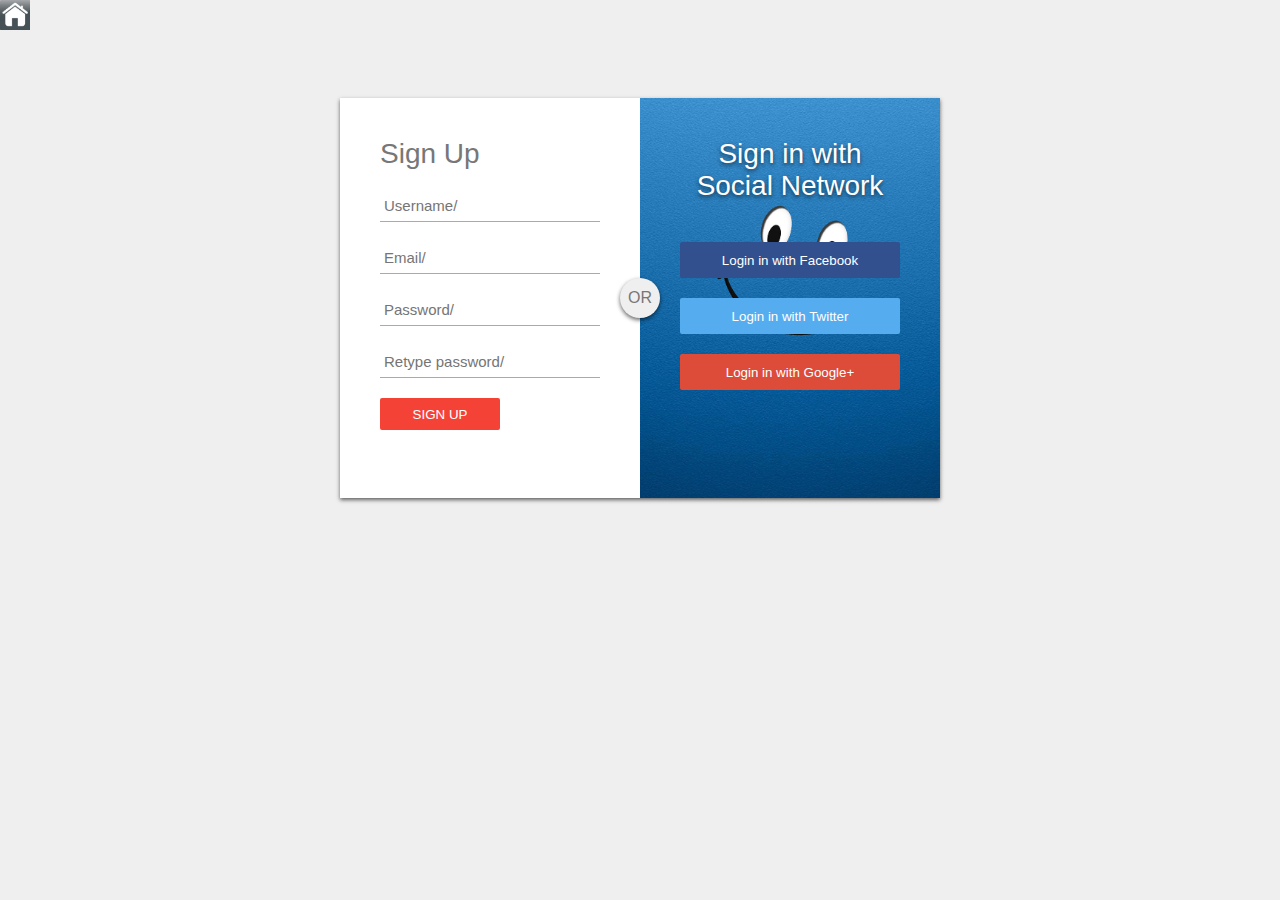
<file: html/index.html>
<!DOCTYPE html>
<html>
<head>
  <title>Signup Form</title>
    <link rel="stylesheet" type="text/css" href="style.css">
</head>
<body>
	<a id="home" href="pizza hub.html"><img src="home button.jpg" alt="home" height="30" width="30"></a>
  <div id="logic-box">
    <div class="left-box">
      <h1>Sign Up</h1>
      <input type="text" name="username" placeholder="Username/">
      <input type="text" name="email" placeholder="Email/">
      <input type="password" name="password" placeholder="Password/">
      <input type="password" name="password2" placeholder="Retype password/">
      <input type="submit" name="signup-button" value="Sign Up">
      
  </div>
  <div class="right-box">
      <span class="signinwith">Sign in with<br/>Social Network</span>
      <button class="social facebook">Login in with Facebook</button>
      <button class="social twitter">Login in with Twitter</button>
      <button class="social google">Login in with Google+</button>
    
  </div>
    <div class="or">OR</div>
  </div>
</body>
</html>
</file>
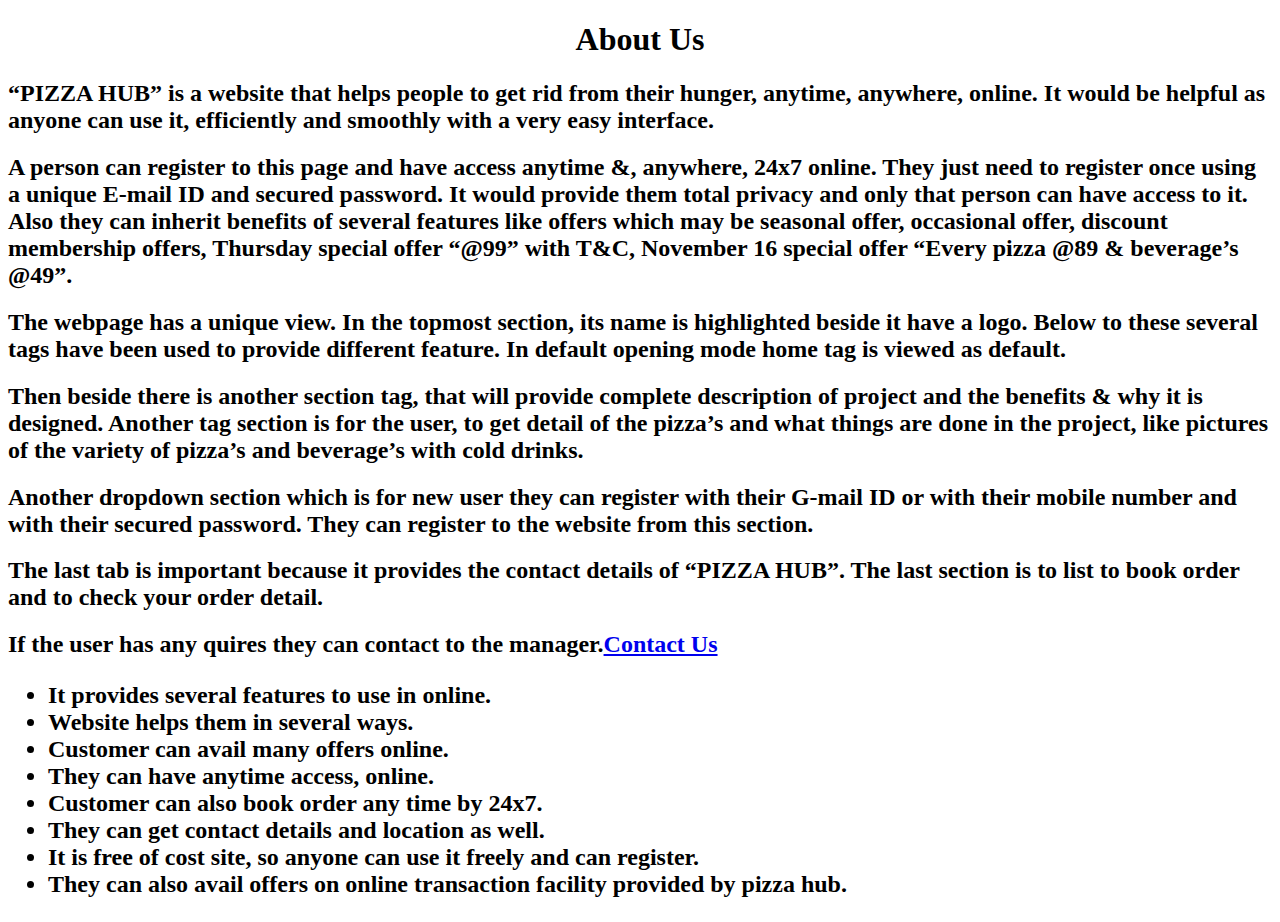
<file: html/aboutus.html>
<! doctype html>
<!DOCTYPE html>
<html>
<head>
	<title>about us</title>
</head>
<body>
	<center><h1>About Us</h1></center>
	<h2>“PIZZA HUB” is a website that helps people to get rid from their hunger, anytime, anywhere, online. It would be helpful as anyone can use it, efficiently and smoothly with a very easy interface.</h2>
	<h2>A person can register to this page and have access anytime &, anywhere, 24x7 online. They just need to register once using a unique E-mail ID and secured password. It would provide them total privacy and only that person can have access to it. Also they can inherit benefits of several features like offers which may be seasonal offer, occasional offer, discount membership offers, Thursday special offer “@99” with T&C, November 16 special offer “Every pizza @89 & beverage’s @49”.</h2>
	<h2>The webpage has a unique view. In the topmost section, its name is highlighted beside it have a logo. Below to these several tags have been used to provide different feature. In default opening mode home tag is viewed as default.</h2>
	<h2>Then beside there is another section tag, that will provide complete description of project and the benefits & why it is designed. Another tag section is for the user, to get detail of the pizza’s and what things are done in the project, like pictures of the variety of pizza’s and beverage’s with cold drinks.</h2>
	<h2>Another dropdown section which is for new user they can register with their G-mail ID or with their mobile number and with their secured password. They can register to the website from this section.</h2>
	<h2>The last tab is important because it provides the contact details of “PIZZA HUB”. The last section is to list to book order and to check your order detail.</h2>
	<h2>If the user has any quires they can contact to the manager.<a href="contactus.html">Contact Us</a></h2>
	<h2>
		<ul>
			<li>It provides several features to use in online. </li>
			<li>Website helps them in several ways.</li>
			<li>Customer can avail many offers online. </li>
			<li>They can have anytime access, online.</li>
			<li>Customer can also book order any time by 24x7.</li>
			<li>They can get contact details and location as well.</li>
			<li>It is free of cost site, so anyone can use it freely and can register.</li>
			<li>They can also avail offers on online transaction facility provided by pizza hub.</li>
		</ul>
	</h2>
	<h2></h2>
	<h2></h2>
	<h2></h2>
</body>
</html>
</file>
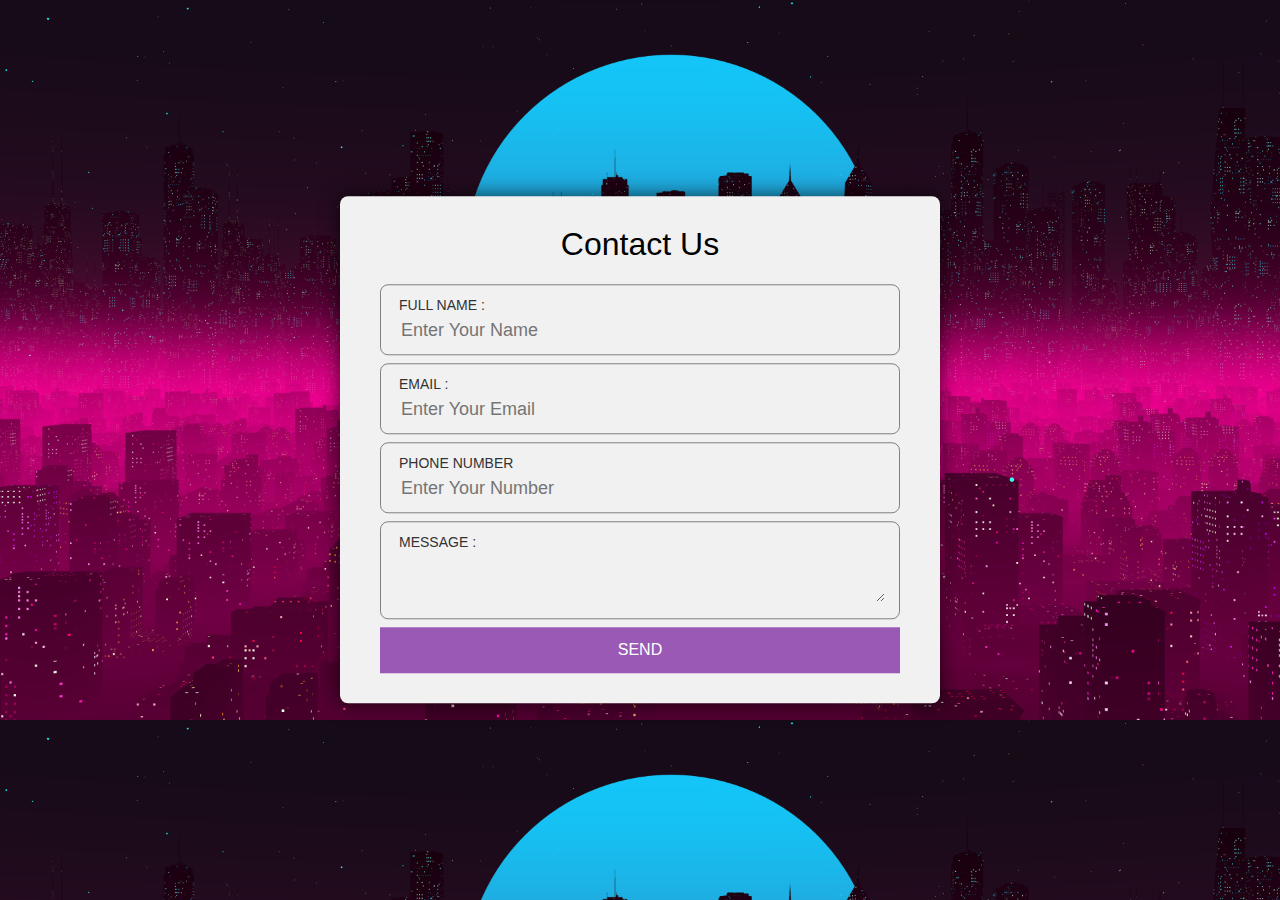
<file: html/contactus.html>
<!DOCTYPE html>
<html lang="en" dir="ltr">
<head>
	<meta charset="utf-8">
	<title></title>
	<link rel="stylesheet" href="contactusstyle.css">
</head>
<body>
	<div class="contact-form">
		<h1>Contact Us</h1>
		<div class="txtb">
			<label>Full Name :</label>
			<input type="text" name="value" placeholder="Enter Your Name">
		</div>
		<div class="txtb">
			<label>Email :</label>
			<input type="email" name="value" placeholder="Enter Your Email">
		</div>
		<div class="txtb">
			<label>Phone Number</label>
			<input type="text" name="value" placeholder="Enter Your Number">
		</div>
		<div class="txtb">
			<label>Message :</label>
			<textarea></textarea>			
		</div> 
		<a class="btn">Send</a>
	</div>
</body>
</html>
</file>
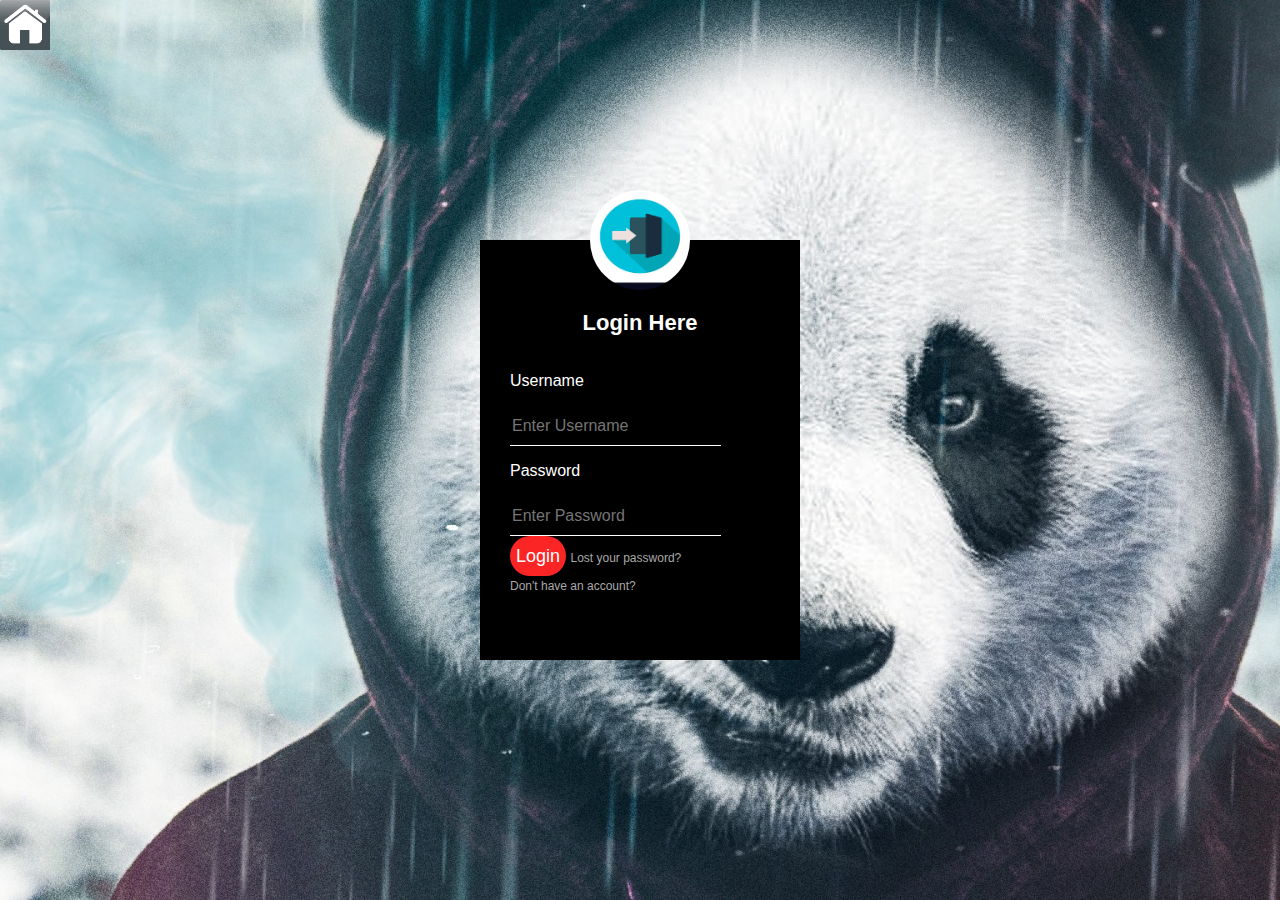
<file: html/login.html>
<html>
    <head>
        <title>Login Form Design</title>
        <link rel="stylesheet" type="text/css" href="style1.css">
        <body>
		<a id="home" href="pizza hub.html"><img src="home button.jpg" alt="home" height="50" width="50"></a>
            <div class="loginbox">
               <img src="login.png" class="login">
                <h1>Login Here</h1>
                <form>
                    <p>Username</p>
                    <input type="text" name="" placeholder="Enter Username">
                    <p>Password</p>
                    <input type="password" name="" placeholder="Enter Password">
                    <input type="submit" name="" value="Login">
                    <a href="#">Lost your password?</a><br>
                    <a href="index.html">Don't have an account?</a>
                </form>
        </div>
        </body>
    </head>
</html>
</file>
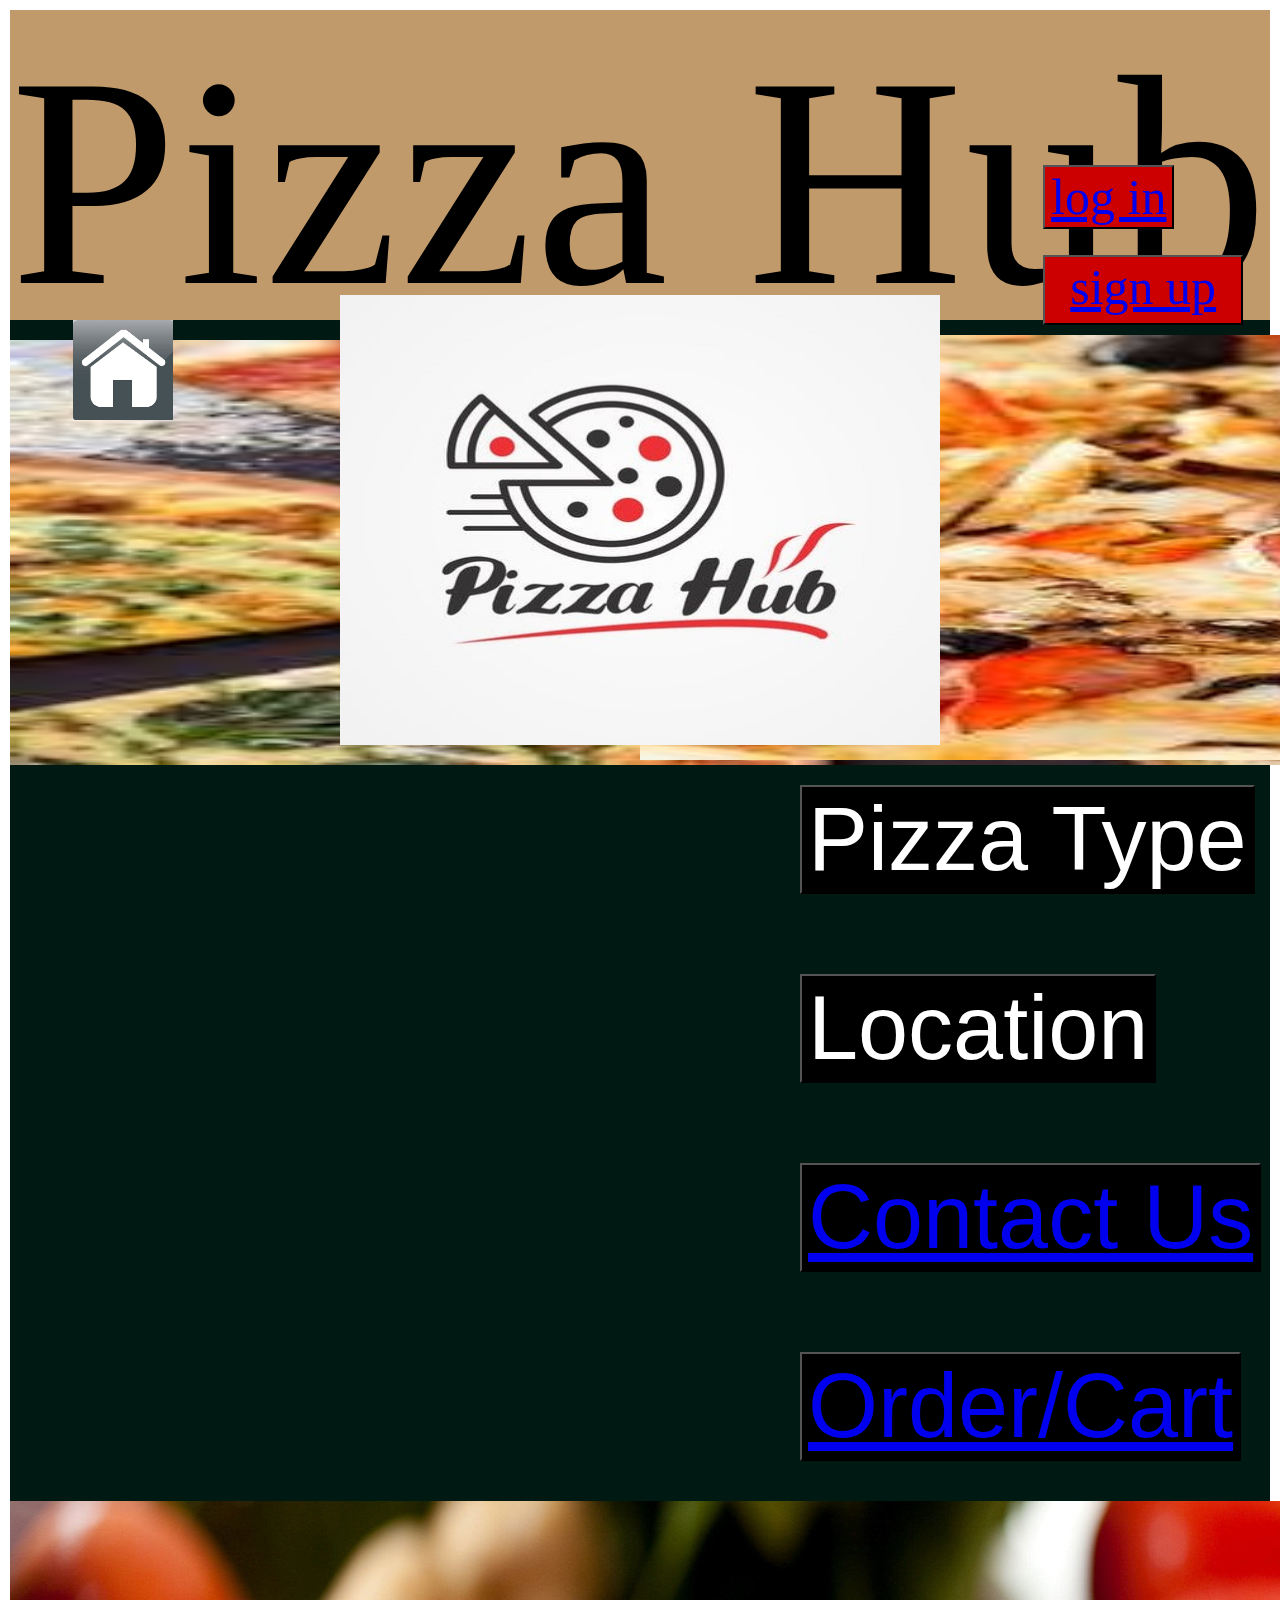
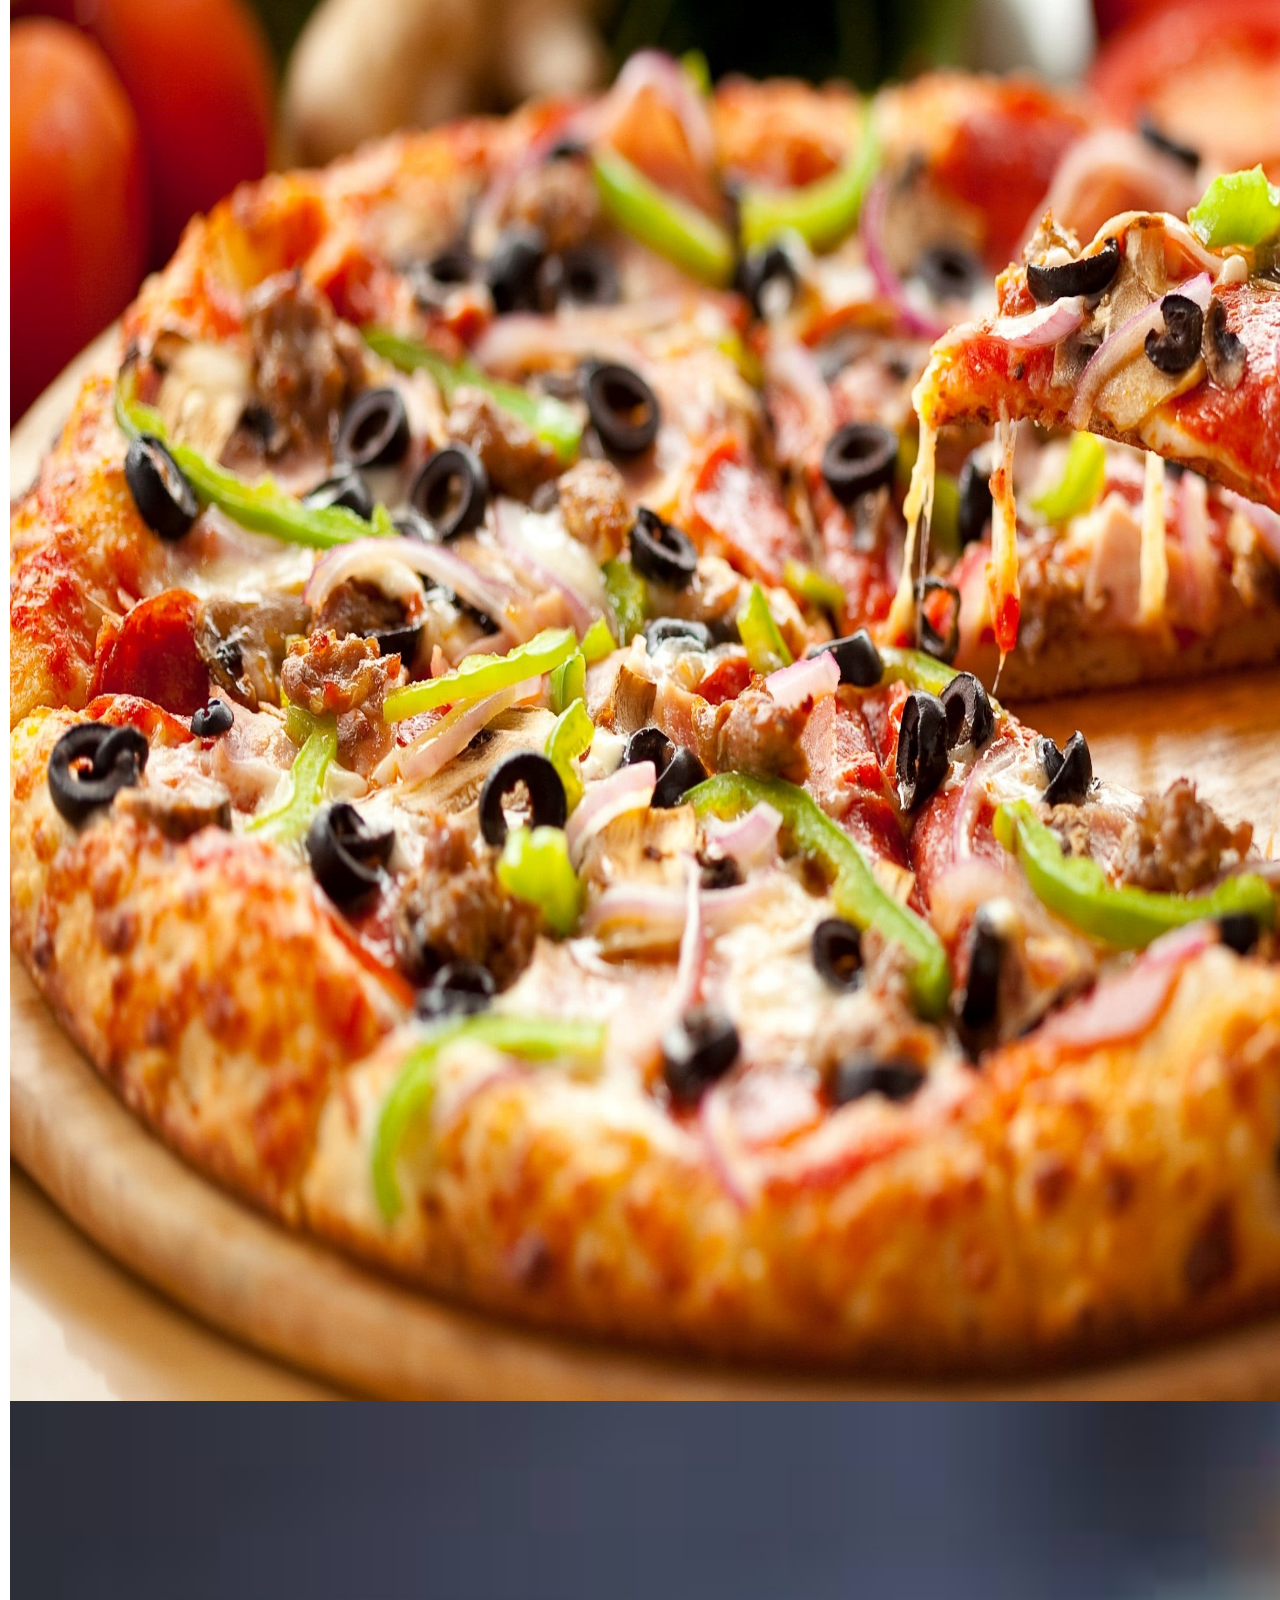
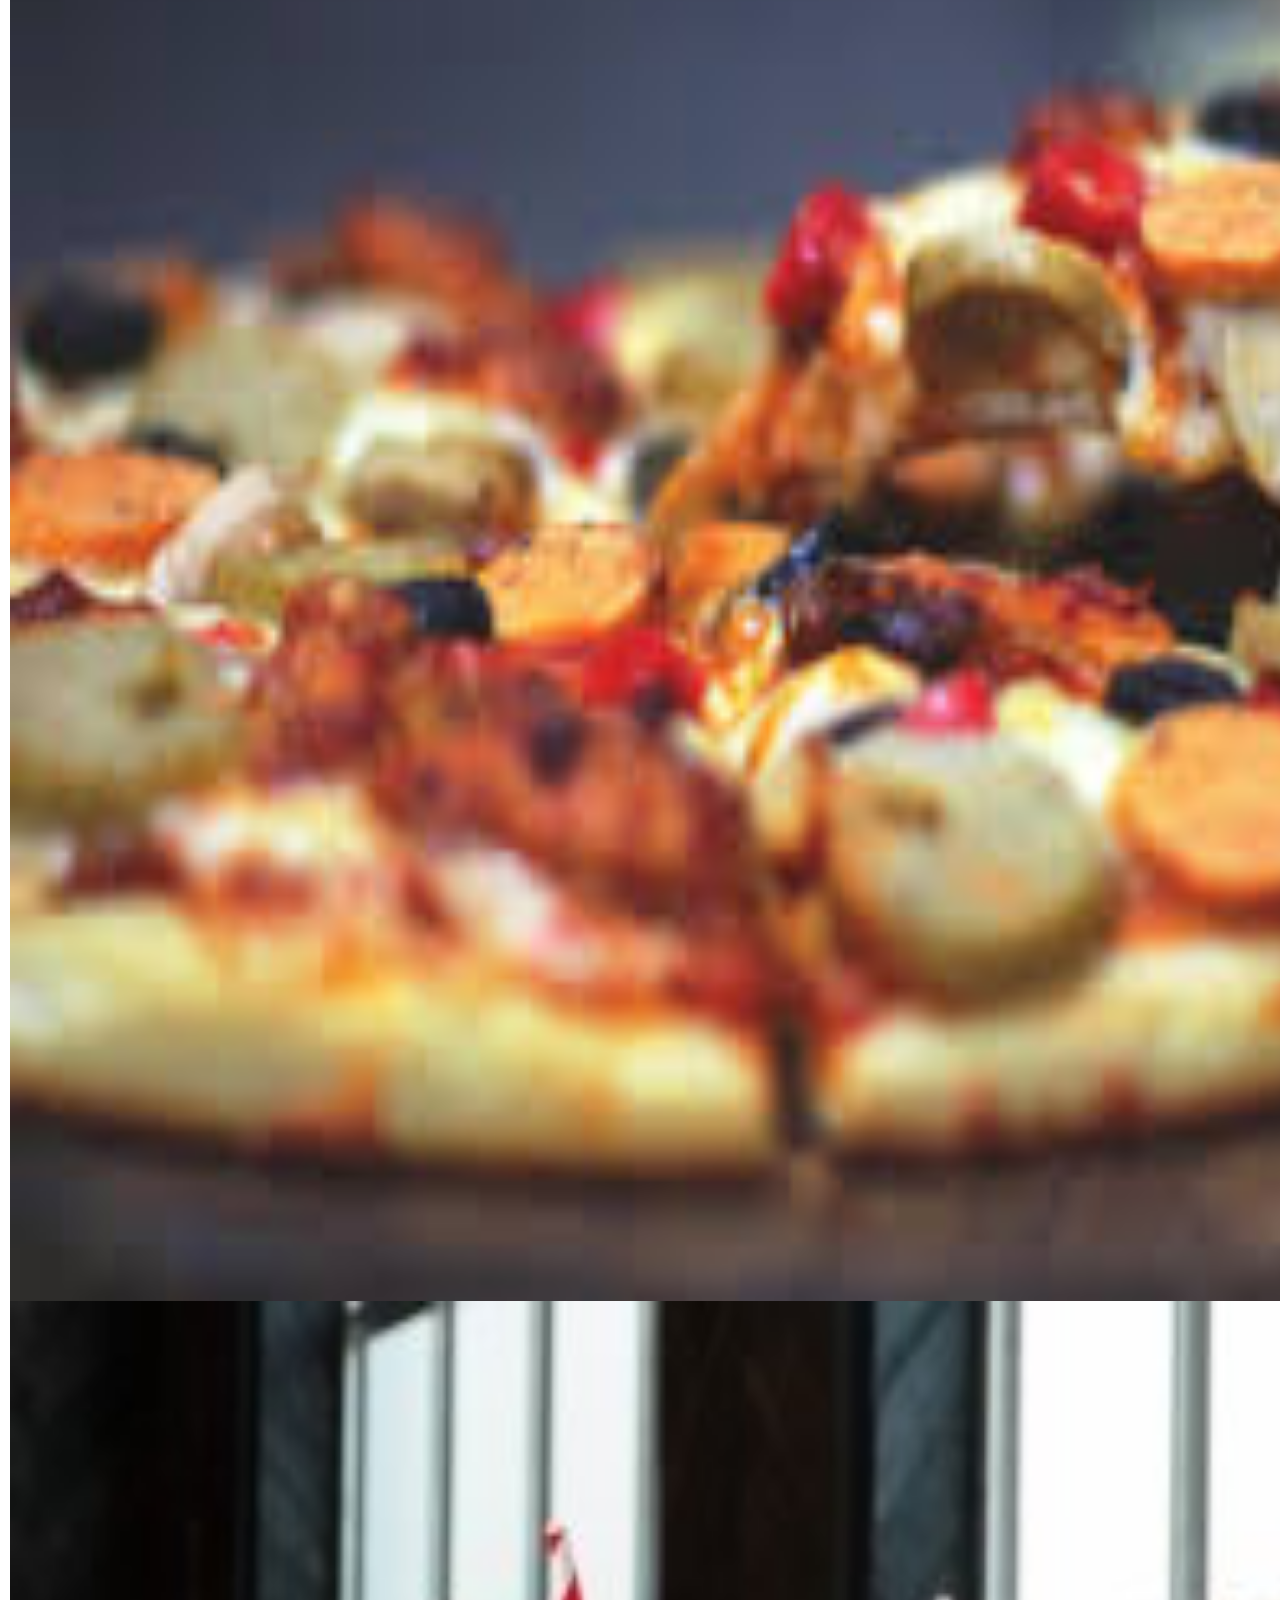
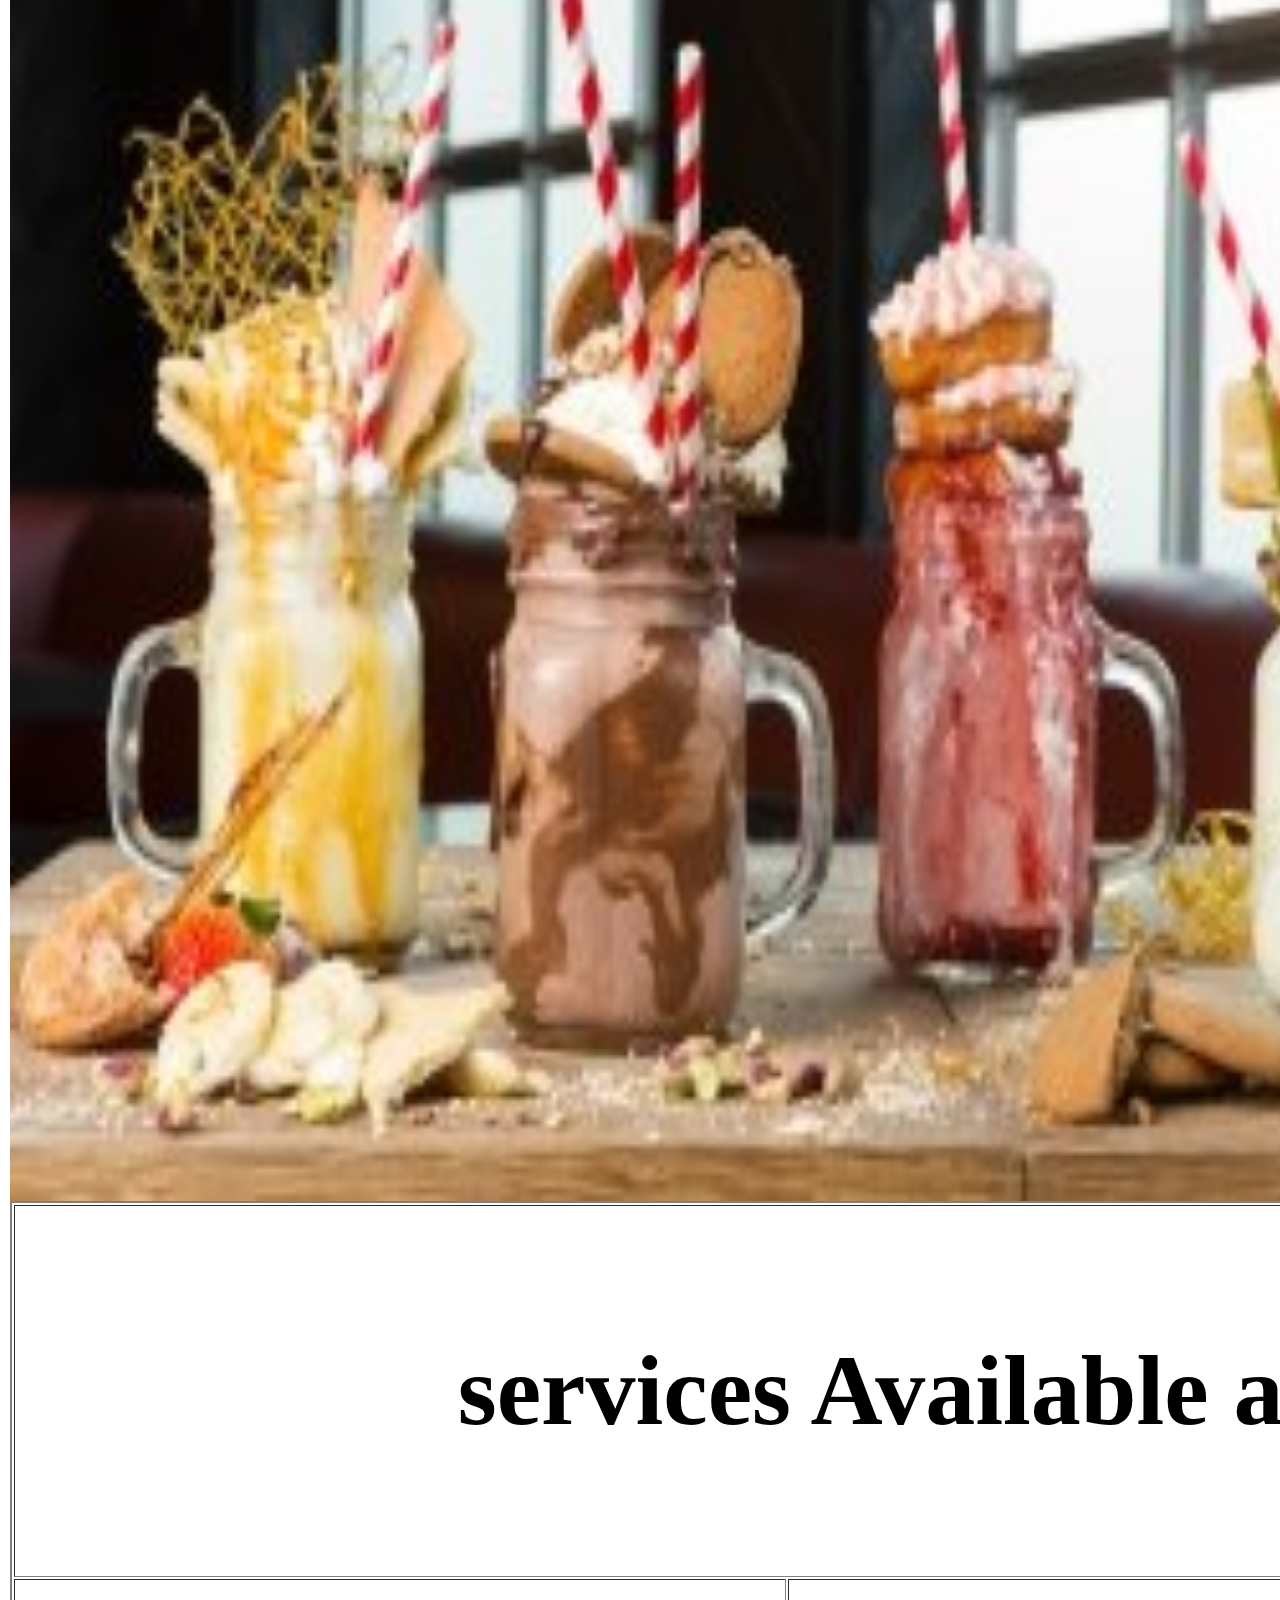
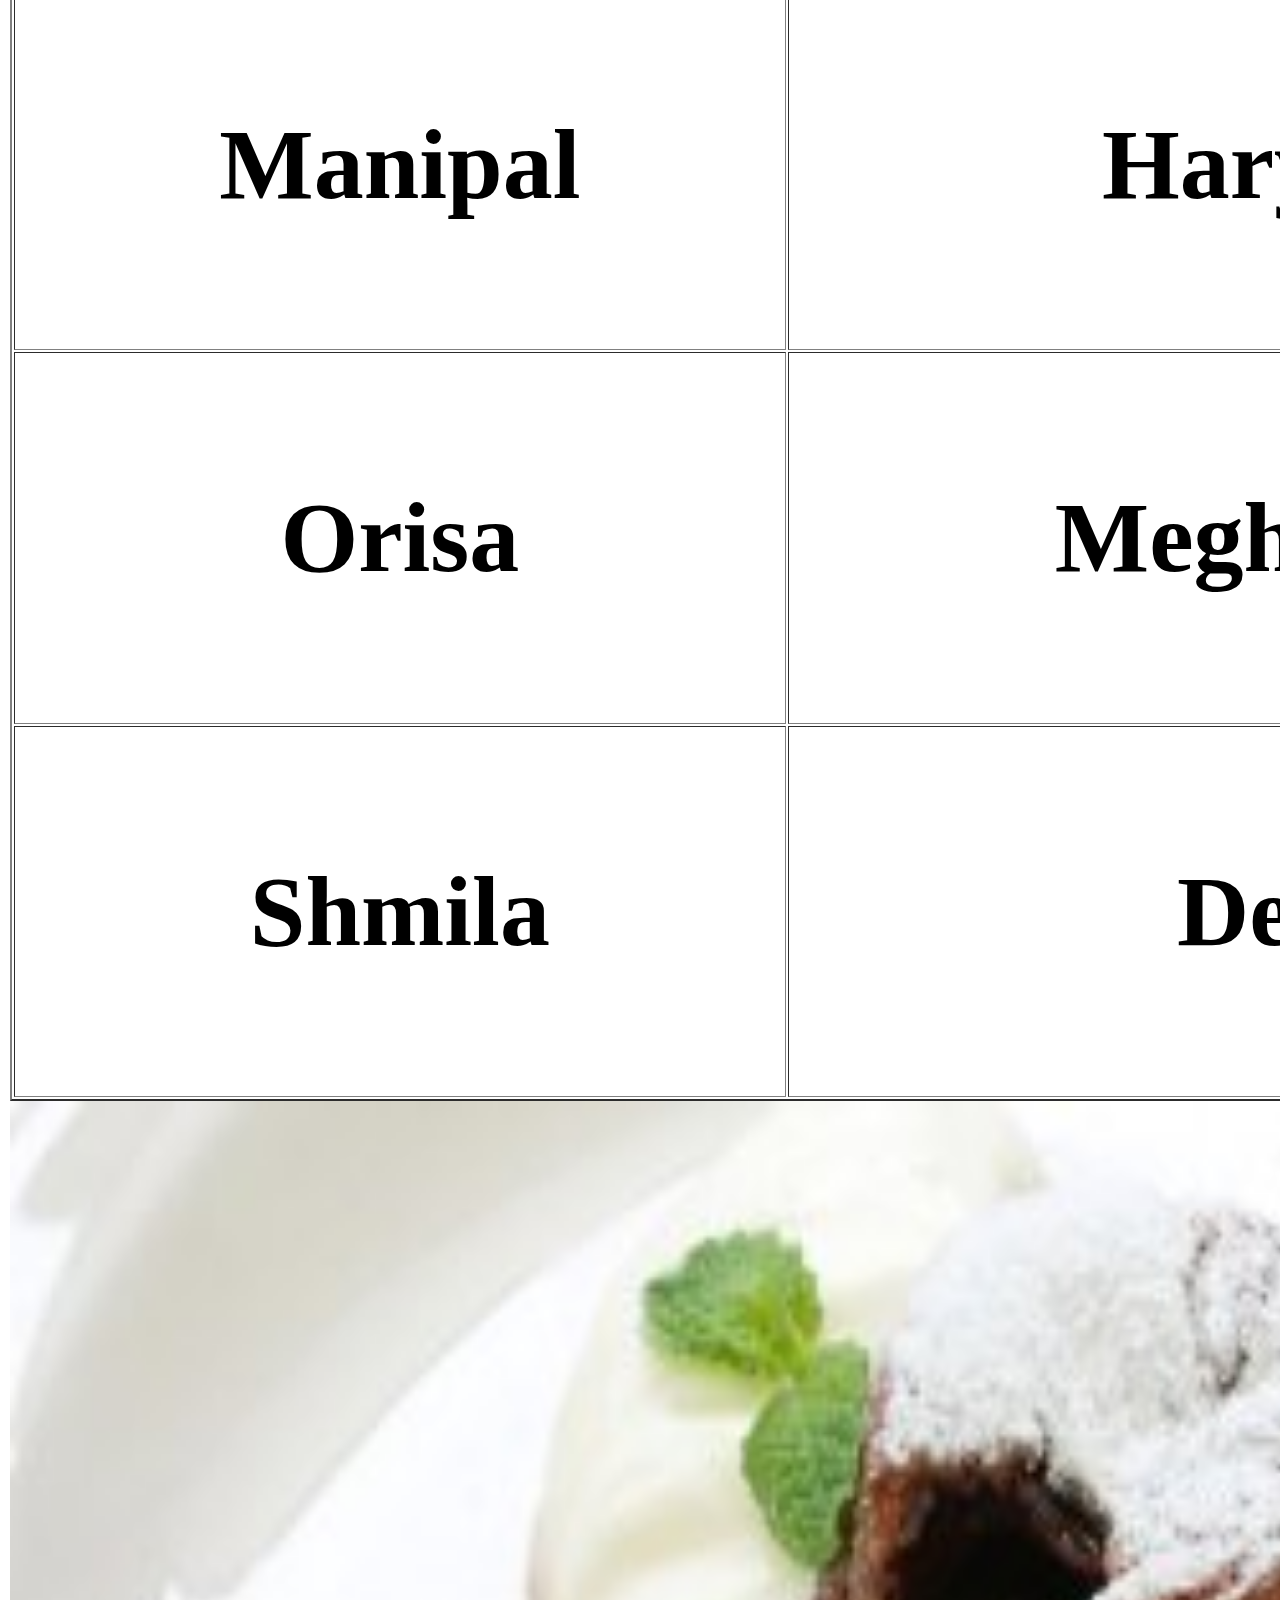
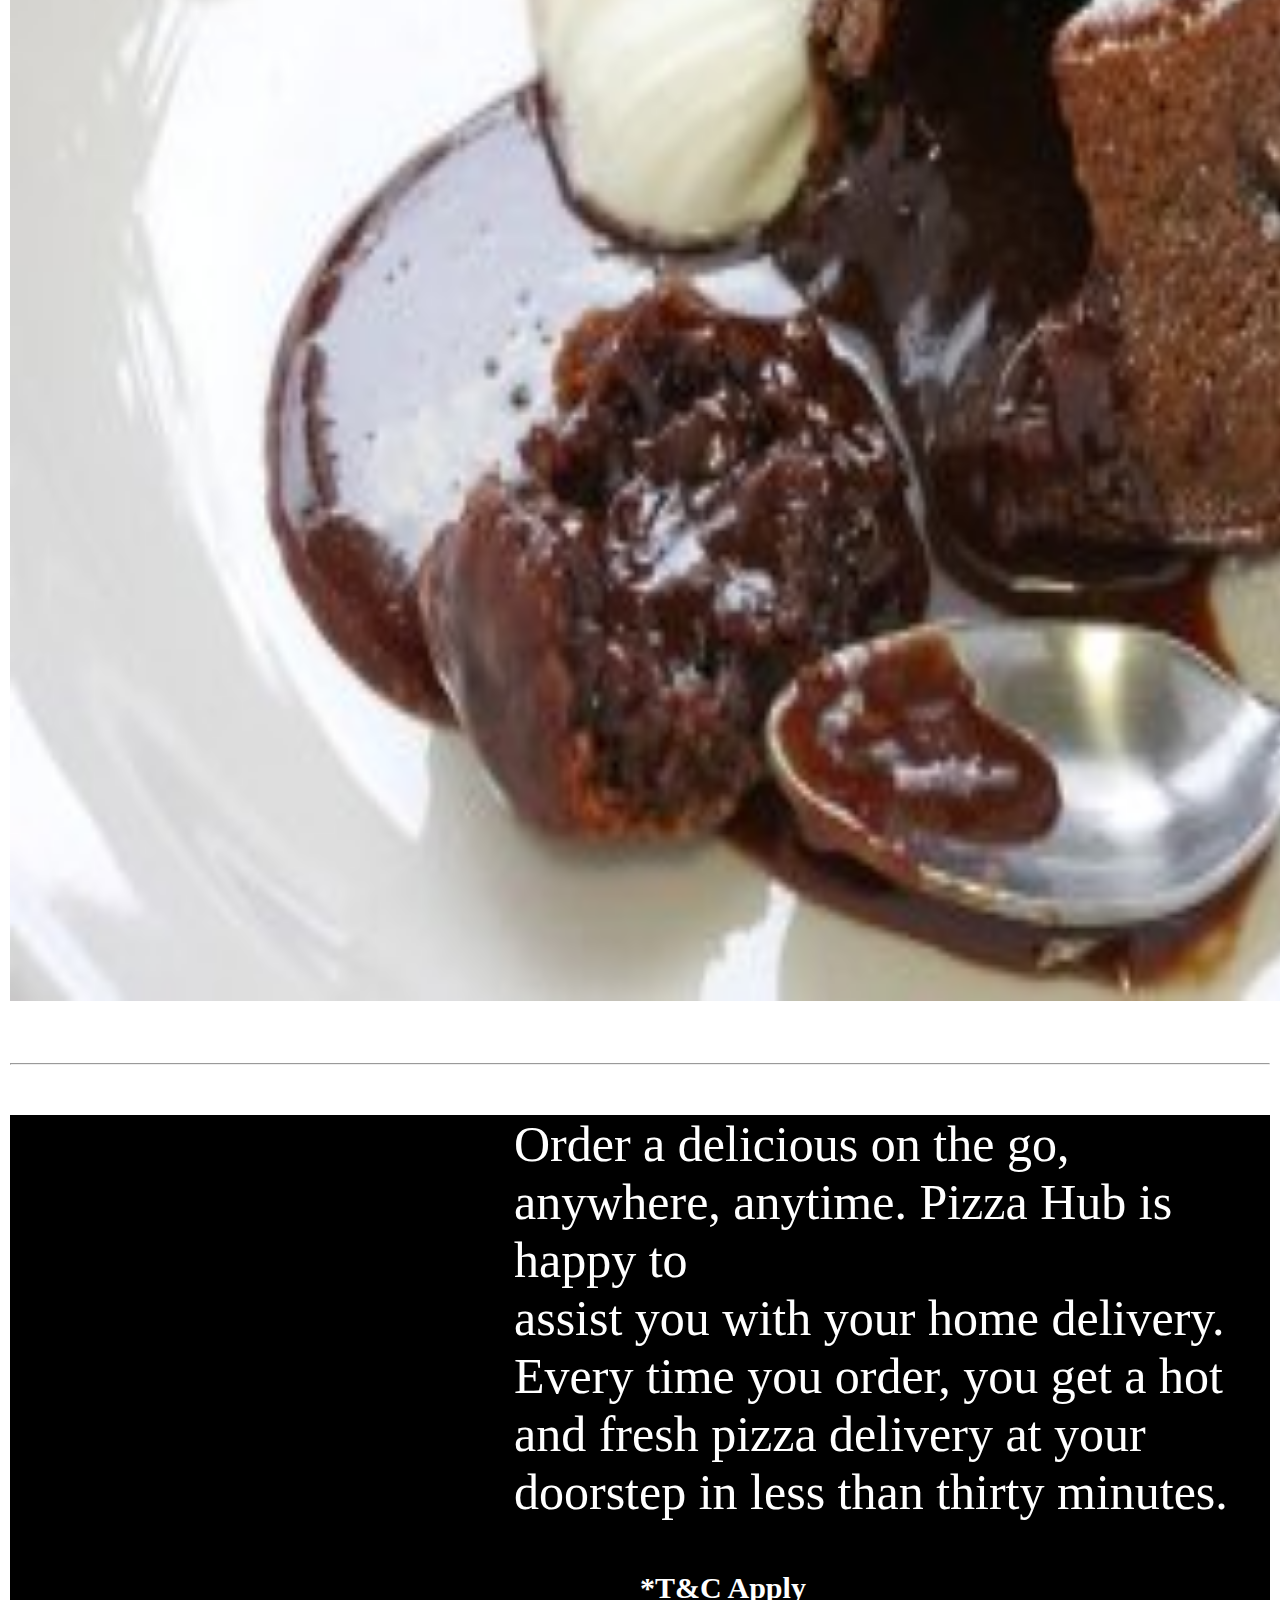
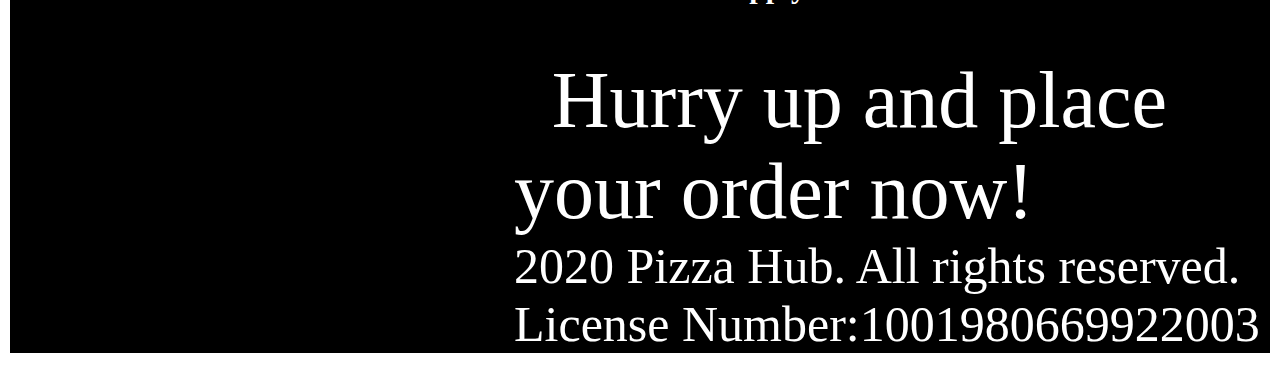
<file: html/pizza hub.html>
<! doctype html>

<html>
	<head>
		<title>pizzahub</title>
		<style>
			body{padding:2px;}
			#login{margin-top:-190px;}
			#login:hover{color:white;}
			#signup{margin-top:-100px;}
			.button{margin-left:82%; background-color:#cc0000; font-size:50px;color:#fff;font-family:vandana;}
			.button1{height:70px; width:200px;}
			.button1{margin-left:82%; background-color:#cc0000; font-size:50px;color:white;font-family:vandana;}
			#home{margin-left:5%; margin-top:10px;}
			.button3{margin-left:750px; background-color:black; color:white; font-size:90px;}
			.button3:hover{background-color:grey; color:black;}
			#logo{margin-top:-125px;}
			.name{font-size:300px;  font-color:#fff; color:black; letter-spacing:2px; font-family:vandana;}
			#div1{background-color:#C19A6B;}
			#div2{background-color:#001a13; backgroung-image:url("download.jpg");}
			ul{list-style: none;}
			ul li:hover ul {display:block;}
			ul li ul{display:none;}
			ul{font-size:40px; display:inline-block;}
			#a1{font-size:50px; color:white;}
			#about{background-color:black; color:white;}
			#p1{margin-left:40%; font-size:50px;}
			#p2{margin-left:5%; font-size:80px;}
			#p3{margin-left:50%; font-size:30px;}
			#div2{margin-top:-445px;}
			#image-left{margin-right:50%; margin-top:-15px;}
			#image-right{margin-left:50%; margin-top:-430px;}
			.th2,.th3,.table2,.table3{font-size:100px;}
			.table3,.imagemid1{margin-left:3576px; margin-top:-1500px;}
			#imagemid,.table5{margin-left:1788px; margin-top:-1500px; font-size:150px;}








		</style>
	</head>

	<body>
<form method="post">
		

		<div id="div1"><a>
			
			<center><a class="name">Pizza Hub</a></center>
			
			<a href="login.html"><button class="button" id="login">log in</buttton></a>
			<button class="button1" id="signup"><a href="index.html">sign up</a></buttton><br><br><br><br>
			
			
		</a></div>
			<div>
				<img id="image-left" src="download.jpg" alt="pizza" height="425" width="2700">
				<img id="image-right" src="pizza_.jpg" alt="pizza" height="425" width="2700">
			</div>
		<div id="div2">
			
			
			<a id="home" href="pizza hub.html"><img src="home button.jpg" alt="home" height="100" width="100"></a>
			<center><img id="logo" src="pizza.hub.jpg" alt="pizza hub logo" height="450" width="600"></center>
			
		
		<a>
			<ul><li><button class="button3">Pizza Type</button>
		<ul id="a1">
			<li><a></a></li>
			<li><a>Veg</a></li>
			<li><a>Non-Veg</a></li>
			<li><a>Mixal</a></li>
			<li><a>Oral</a></li>
		</ul>
			</li></ul></a>


		<a>
			<ul><li><button class="button3">Location</button>
		<ul id="a1">
			<li><a></a></li>
			<li><a>Home Delivery</a></li>
			<li><a>Pick up</a></li>
		</ul>
			</li></ul></a>


		<ul>
			<li><button class="button3"><a href="contactus.html">Contact Us</a></button></li>
		</ul>


		<ul>
			<li><button class="button3"><a href="store.html">Order/Cart</a></button></li>
		</ul>	
		</div>
		<div>
			<img src="pizza-uhd.jpg" alt="pizza" height="1500" width="1788">
			<img src="download1.jpg" alt="pizza" height="1500" width="1788">
			<img src="shake.jpg" alt="shake" height="1500" width="1788">
			<table class="table2" border="2" height="1500" width="1788">
					
					<tr>
						<th class="th3" colspan="2">services Available at:</th>
						
					</tr>
					<tr>
						<th>Manipal</th>
						<th>Haryana</th>
					</tr>
					<tr>
						<th>Orisa</th>
						<th>Meghalaya</th>
					</tr>
					<tr>
						<th>Shmila</th>
						<th>Delhi</th>
					</tr>
				</table>
			<img id="imagemid" src="download2.jpg" alt="pizza" height="1500" width="1788">
			<table class="table3" border="2" height="1500" width="1788">
					
					<tr>
						<th class="th2" colspan="2">Also Available at:</th>
						
					</tr>
					<tr>
						<th>Andhra Predesh</th>
						<th>Arunachal Pradesh</th>
					</tr>
					<tr>
						<th>Assam</th>
						<th>Bihar</th>
					</tr>
					<tr>
						<th>Goa</th>
						<th>Rajasthan</th>
					</tr>
					<tr>
						<th>Goujarat</th>
						<th>Punjab</th>
					</tr>
				</table>
			<img src="dessert.jpg" alt="dessert" height="1500" width="1788">
			<table class="table5" border="2" height="1500" width="1788">
					<tr>
						<th class="th4">For more queries or any problem you are facing please feel free to <a href="contactus.html">Contact us</a> And our services are available in almost every city. Or if ypu want to know about us please click on <a href="aboutus.html"> about us </a> to konw more.</th>
					</tr>
				</table>
			<img class="imagemid1" src="unnamed.gif" alt="special offer" height="1500" width="1788">
			
		</div>
		

<br>
<br>
<br>















<hr id="b1">
		<div id="about">
			<p id="p1"> Order a delicious on the go, anywhere, anytime. Pizza Hub is happy to <br>
			assist you with your home delivery. Every time you order, you get a hot<br>
			and fresh pizza delivery at your doorstep in less than thirty minutes.</p>
				<h3 id="p3">*T&C Apply</h3>
			<p id="p1"><a id="p2">Hurry up and place your order now!</a><br>
			2020 Pizza Hub. All rights reserved. License Number:1001980669922003
		</div>


</form>
	</body>
</html>
</file>
<file: html/style.css>
body
{
	margin: 0;
	padding: 0;
	background: #efefef;
	font-size: 16px;
	color: #777;
	font-family: sans-serif;
	font-weight: 300;
}
#logic-box
{
	position: relative;
	margin: 5% auto;
	height: 400px; 
    width: 600px;
	background: #fff;
	box-shadow: 0 2px 4px rgba(0, 0, 0, 0.6)
}
.left-box
{
    position: absolute;
    top: 0;
    left: 0;
    box-sizing: border-box;
    padding: 40px;
    width: 300px;
    height: 400px;
}
h1
{
    margin: 0 0 20px 0;
    font-weight: 300;
    font-size: 28px;
}

input[type="text"],
input[type="password"]
{
    display: block;
    box-sizing: border-box;
    margin-bottom: 20px;
    padding: 4px;
    width: 220px;
    height: 32px;
    border: none;
    outline: none;
    border-bottom: 1px solid #aaa;
    font-family: sans-serif;
    font-weight: 400;
    font-size: 15px;
    transition: 0.2s ease;
}

input[type="submit"]
{
    margin-bottom: 28px;
    width: 120px;
    height: 32px;
    background: #f44336;
    border: none;
    border-radius: 2px;
    color: #fff;
    font-family: sans-serif;
    font-weight: 500;
    text-transform: uppercase;
    transition: 0.2s ease;
    cursor: pointer;
}
input[type="submit"]:hover,
input[type="submit"]:focus
{
    background: #ff5722;
    transition: 0.2s ease;
}

.right-box
{
    position: absolute;
    top: 0;
    right: 0;
    box-sizing: border-box;
    padding: 40px;
    width: 300px;
    height: 400px;
    background-image: url(backiee-14196.jpg);
    background-size: cover;
    background-position: center;
}
.or
{
    position: absolute;
    top: 180px;
    left: 280px;
    width: 40px;
    height: 40px;
    background: #efefef;
    border-radius: 50%;
    box-shadow: 0 2px 4px rgba(0, 0, 0, 0.6);
    line-height: 40px;
    text-align: center;
}

.right-box .signinwith
{
    display: block;
    margin-bottom: 40px;
    font-size: 28px;
    color: #fff;
    text-align: center;
    text-shadow: 0 2px 4px rgba(0, 0, 0, 0.6);
}
 button.social
{
    margin-bottom: 20px;
    width: 220px;
    height: 36px;
    border: none;
    border-radius: 2px;
    color: #fff;
    font-family: sans-serif;
    font-weight: 500;
    transition: 0.2s ease;
    cursor: pointer;
}
.facebook
{
    background: #32508e;
}
.twitter
{
    background: #55acee;
}
.google
{
    background: #dd4b39;
}
</file>
<file: html/contactusstyle.css>
body
{
	margin: 0;
	padding: 0;
	background: url(contactimg.jpg);
	background-size: cover;
}
.contact-form
{
	width: 85%;
	max-width: 600px;
	background: #f1f1f1;
	position: absolute;;
	top: 50%;
	left: 50%;
	transform: translate(-50%, -50%);
	padding: 30px 40px;
	box-sizing: border-box;
	border-radius: 8px;
	text-align: center;
	box-shadow: 0 0 20px #000000b3;
	font-family: "Montserrat", sans-serif;
}
.contact-form h1
{
	margin-top: 0;
	font-weight: 200;
}
.txtb
{
	border:1px solid gray;
	margin: 8px 0;
	padding: 12px 18px;
	border-radius: 8px;
}
.txtb label
{
	display: block;
	text-align: left;
	color: #333;
	text-transform: uppercase;
	font-size: 14px;
}
.txtb input, .txtb textarea
{
	width: 100%;
	border: none;
	background: none;
	outline: none;
	font-size: 18px;
	margin-top: 6px;
}
.btn
{
	display: block;
	background: #9b59b6;
	padding: 14px 0;
	color: white;
	text-transform: uppercase;
	cursor: pointer;
	margin-top: 8px;
	width: 100%;
}
</file>
<file: html/style1.css>
body
{
    margin: 0;
    padding: 0;
    background: url(backiee-128104.jpg);
    background-size: cover;
    font-family: sans-serif;
}
.loginbox
{
    width: 320px;
    height: 420px;
    background: #000;
    color: #fff;
    top: 50%;
    left: 50%;
    position: absolute;
    transform: translate(-50%, -50%);
    box-sizing: border-box;
    padding: 70px 30px;
}
.login
{
    width: 100px;
    height: 100px;
    border-radius: 50%;
    position: absolute;
    top: -50px;
    left: calc(50% - 50px);
}
h1
{
    margin: 0;
    padding: 0 0 20px;
    text-align: center;
    font-size: 22px;
}
.loginbox input[type="text"], input[type="password"]
{
    border: none;
    border-bottom: 1px solid #fff;
    background: transparent;
    outline: none;
    height: 40px;
    color: #fff;
    font-size: 16px;
}
.loginbox input[type="submit"]
{
    border: none;
    outline: none;
    height: 40px;
    background: #fb2525;
    color: #fff;
    font-size: 18px;
    border-radius: 20px;
}
.loginbox input[type="submit"]:hover
{
    cursor: pointer;
    background: #ffc107;
    color: #000;
}
.loginbox a
{
    text-decoration: none;
    font-size: 12px;
    line-height: 20px;
    color: darkgrey;
}
.loginbox a:hover
{
    color: #ffc107;
}
</file>
